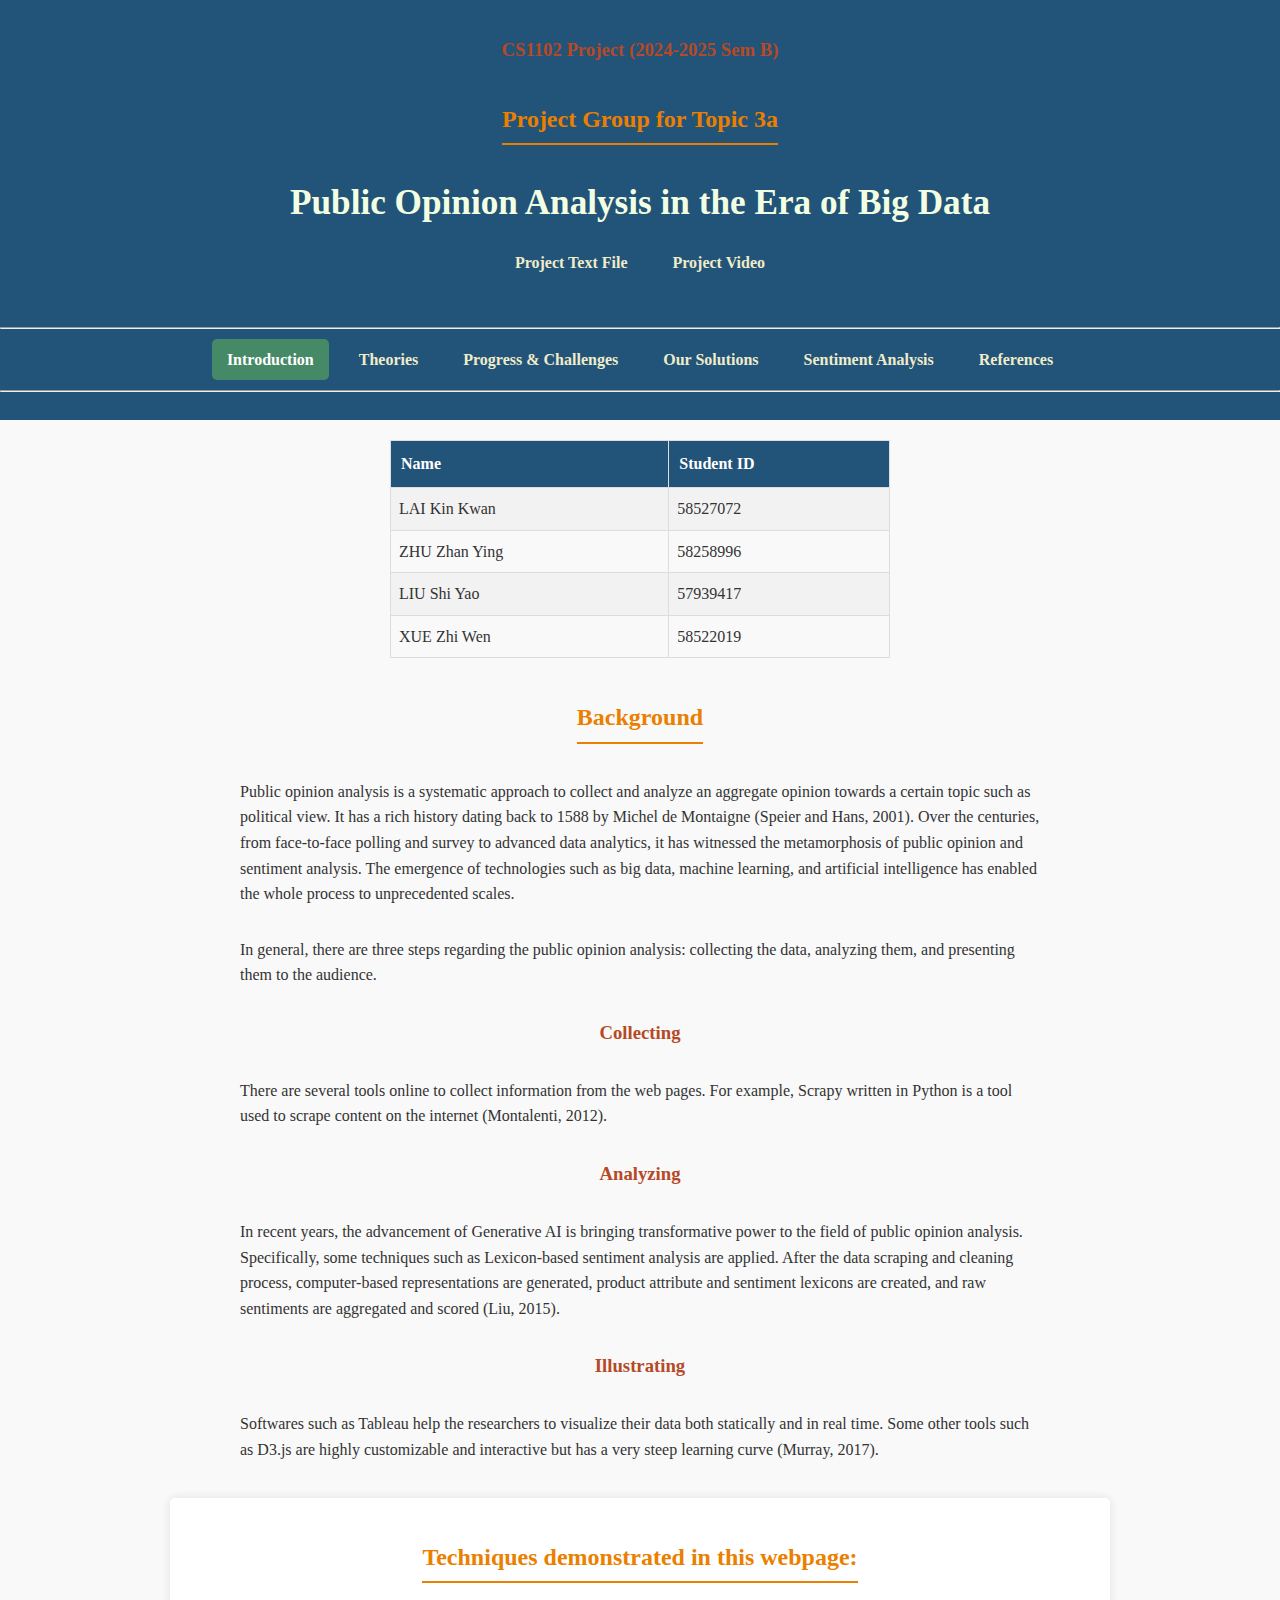
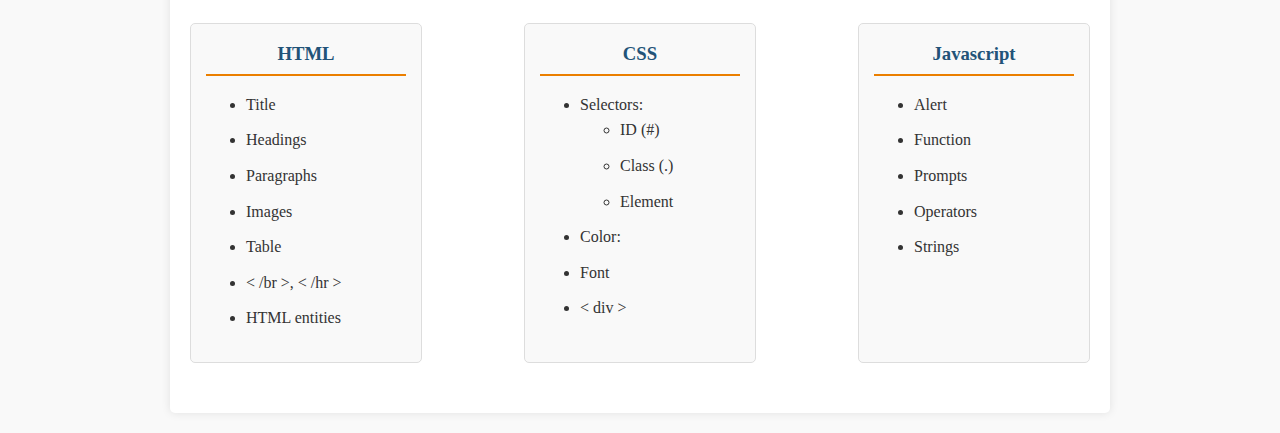
<file: index.html>
<!DOCTYPE html>
<html lang="en">
<head>
    <link rel="stylesheet" href="style.css">
    <title>Introduction</title>
</head>
<body>
    <header>
        <h3>CS1102 Project (2024-2025 Sem B)</h3>
        <h2>Project Group for Topic 3a</h2>
        <h1>Public Opinion Analysis in the Era of Big Data</h1>
        <div>
            <nav>
                <a href="CS1102_Text_File.pdf" target="_blank">Project Text File</a>
                <a href="Video_Complete.MP4">Project Video</a>
            </nav>
            <br>
        </div>
        <div>
            <hr>
            <nav>
                <a href="#" class="open">Introduction</a>
                <a href="theories.html">Theories</a>
                <a href="progressandchallenges.html">Progress & Challenges</a>
                <a href="solutions.html">Our Solutions</a>
                <a href="interact.html">Sentiment Analysis</a>
                <a href="references.html">References</a>
            </nav>
            <hr>
        </div>
    </header>
    
    <table class="team-table">
        <tr>
            <th>Name</th>
            <th>Student ID</th>
        </tr>
        <tr>
            <td>LAI Kin Kwan</td>
            <td>58527072</td>
        </tr>
        <tr>
            <td>ZHU Zhan Ying</td>
            <td>58258996</td>
        </tr>
        <tr>
            <td>LIU Shi Yao</td>
            <td>57939417</td>
        </tr>
        <tr>
            <td>XUE Zhi Wen</td>
            <td>58522019</td>
        </tr>
    </table>

    <h2>Background</h2>
    <p>Public opinion analysis is a systematic approach to collect and analyze an aggregate opinion towards a certain topic such as political view. It has a rich history dating back to 1588 by Michel de Montaigne (Speier and Hans, 2001). Over the centuries, from face-to-face polling and survey to advanced data analytics, it has witnessed the metamorphosis of public opinion and sentiment analysis. The emergence of technologies such as big data, machine learning, and artificial intelligence has enabled the whole process to unprecedented scales.</p>
    <p>In general, there are three steps regarding the public opinion analysis: collecting the data, analyzing them, and presenting them to the audience.</p>
    <h3>Collecting</h3>
    <p>There are several tools online to collect information from the web pages. For example, Scrapy written in Python is a tool used to scrape content on the internet (Montalenti, 2012).</p>
    <h3>Analyzing</h3>
    <p>In recent years, the advancement of Generative AI is bringing transformative power to the field of public opinion analysis. Specifically, some techniques such as Lexicon-based sentiment analysis are applied. After the data scraping and cleaning process, computer-based representations are generated, product attribute and sentiment lexicons are created, and raw sentiments are aggregated and scored (Liu, 2015).</p>
    <h3>Illustrating</h3>
    <p>Softwares such as Tableau help the researchers to visualize their data both statically and in real time. Some other tools such as D3.js are highly customizable and interactive but has a very steep learning curve (Murray, 2017).</p>
    <section id=""class="section container">    
        <h2>Techniques demonstrated in this webpage:</h2>
        <div class="techniques-container">
            <div class="techniques-column">
                <h3>HTML</h3>
                    <ul>
                        <li>Title</li>
                        <li>Headings</li>
                        <li>Paragraphs</li>
                        <li>Images</li>
                        <li>Table</li>
                        <li> &lt; /br &gt;, &lt; /hr &gt;</li>
                        <li>HTML entities</li>
    
                    </ul>
            </div>
            <div class="techniques-column">
                <h3>CSS</h3>
                     <ul>
                        <li> Selectors:
                            <ul>
                                <li>ID (#)</li>
                                <li>Class (.)</li>
                                <li>Element</li>
                            </ul>
                        </li>
                        <li>Color:</li>
                        <li>Font</li>
                        <li>&lt; div &gt;</li>
                     </ul>
            </div>
            <div class="techniques-column"> 
                <h3>Javascript</h3>
                    <ul>
                        <li>Alert</li>
                        <li>Function</li> 
                        <li>Prompts</li>
                        <li>Operators</li>
                        <li>Strings</li>                          
                    </ul>
            </div>
        </div>
    </section>
</body>
</html>
</file>
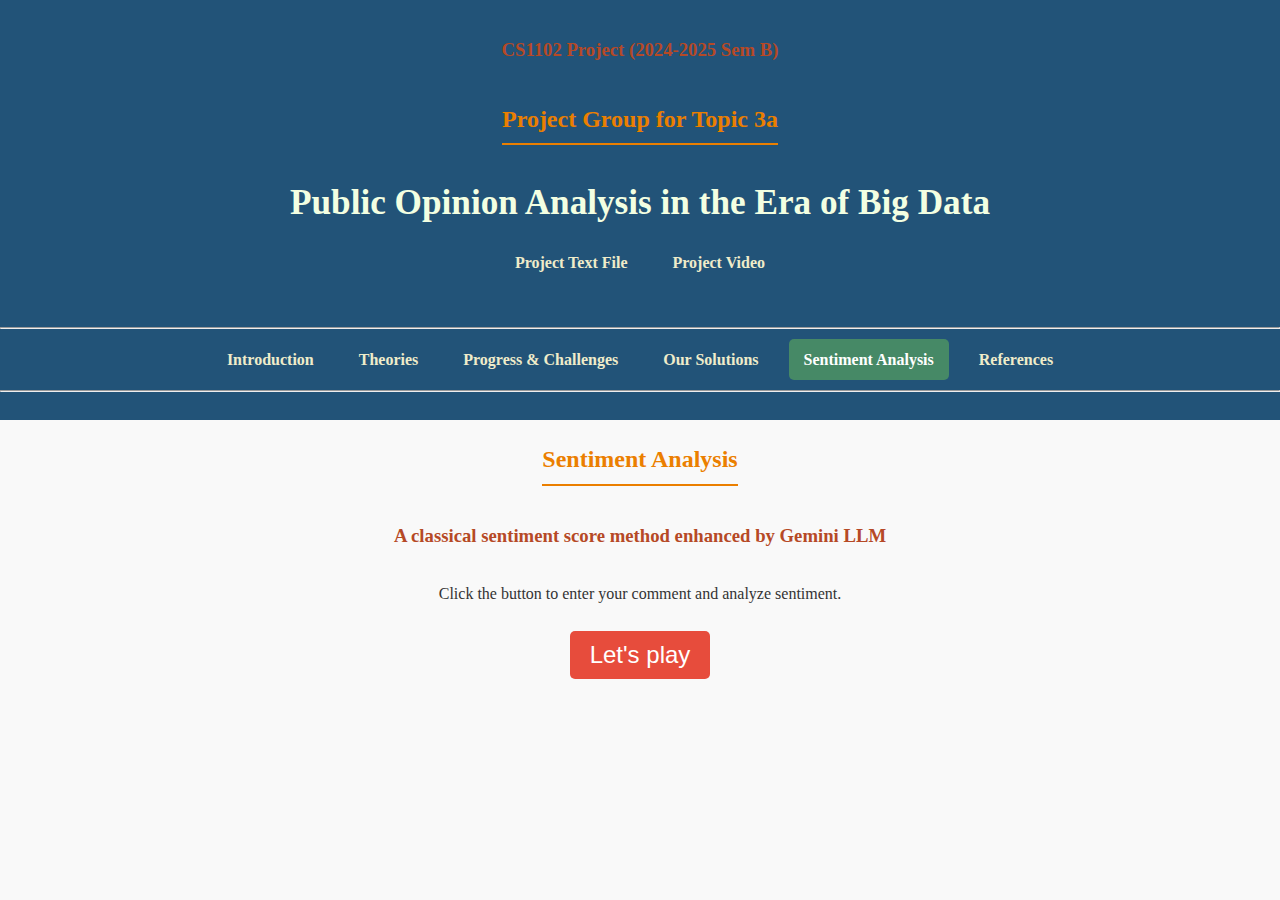
<file: interact.html>
<!DOCTYPE html>
<html lang="en">
<head>
  <title>Sentiment Analysis</title>
  <link rel="stylesheet" href="style.css">
  <header>
     <h3>CS1102 Project (2024-2025 Sem B)</h3>
        <h2>Project Group for Topic 3a</h2>
        <h1>Public Opinion Analysis in the Era of Big Data</h1>
        <div>
            <nav>
               <a href="CS1102_Text_File.pdf" target="_blank">Project Text File</a>
               <a href="Video_Complete.MP4">Project Video</a>
            </nav>
            <br>
        </div>
        <div>
            <hr>
            <nav>
                <a href="index.html">Introduction</a>
                <a href="theories.html">Theories</a>
                <a href="progressandchallenges.html">Progress & Challenges</a>
                <a href="solutions.html">Our Solutions</a>
                <a href="#" class="open">Sentiment Analysis</a>
                <a href="references.html">References</a>
            </nav>
            <hr>
        </div>
    </header>
  <script type="module">
    import { GoogleGenerativeAI } from "https://esm.run/@google/generative-ai";

    const genAI = new GoogleGenerativeAI("YOUR API"); //PLEASE UPLOAD YOUR OWN API!

    async function normalizeCommentWithLLM(rawComment) {
      try {
        const model = genAI.getGenerativeModel({ model: "gemini-2.0-flash" });

        const prompt = `
You are helping with sentiment analysis. Convert any emojis and synonyms in the input into one of these keywords:
- Positive: "love", "great"
- Negative: "hate", "bad"

Also normalize any emotional slang, abbreviations, or similar words. Only return the rewritten sentence, using only those 4 words and neutral filler text.

Input: ${rawComment}`;

        const result = await model.generateContent(prompt);
        const text = await result.response.text();
        console.log("Gemini API Response:", text);
        return text.trim();
      } catch (err) {
        console.error("Gemini API error:", err);
        return null;
      }
    }

    window.analyzeSentiment = async function () {
      const rawComment = prompt("Enter your comment", "I 💖 this CS1102 but 😤 the assignments!");
      if (!rawComment) return;

      const outputElement = document.getElementById("demo");
      outputElement.innerText = "Processing...";

      const comment = await normalizeCommentWithLLM(rawComment);

      if (!comment) {
        outputElement.innerText = "Error: Failed to process input with Gemini API.";
        return;
      }

      console.log("Normalized:", comment);

      // Count occurrences of keywords
      const posMatches = comment.match(/\b(love|great)\b/g) || [];
      const negMatches = comment.match(/\b(hate|bad)\b/g) || [];

      let pos_sent = posMatches.length;
      let neg_sent = negMatches.length;

      // Handle special case for "but"
      const butIndex = comment.indexOf("but");
      if (butIndex !== -1) {
        const beforeBut = comment.slice(0, butIndex);
        const afterBut = comment.slice(butIndex + 3);

        const posBefore = (beforeBut.match(/\b(love|great)\b/g) || []).length;
        const negBefore = (beforeBut.match(/\b(hate|bad)\b/g) || []).length;
        const posAfter = (afterBut.match(/\b(love|great)\b/g) || []).length;
        const negAfter = (afterBut.match(/\b(hate|bad)\b/g) || []).length;

        // Apply sentiment shift for "but"
        if (posBefore > 0 && negAfter > 0) neg_sent++;
        else if (negBefore > 0 && posAfter > 0) pos_sent++;
      }

      const sentimentScore = pos_sent + neg_sent === 0
        ? 0
        : (pos_sent - neg_sent) / (pos_sent + neg_sent);

      outputElement.innerText =
        `Normalized Comment: ${comment}\n\n` +
        `Positive Sentiment: ${pos_sent}\n` +
        `Negative Sentiment: ${neg_sent}\n` +
        `Sentiment Score: ${sentimentScore.toFixed(2)}`;
    };
  </script>
</head>
<body>
  <h2>Sentiment Analysis</h2>
  <h3>A classical sentiment score method enhanced by Gemini LLM</h3>
  <p>Click the button to enter your comment and analyze sentiment.</p>
  <button onclick="analyzeSentiment()">Let's play</button>
  <pre id="demo" style="white-space: pre-wrap; margin-top: 20px;"></pre>
</body>
</html>
</file>
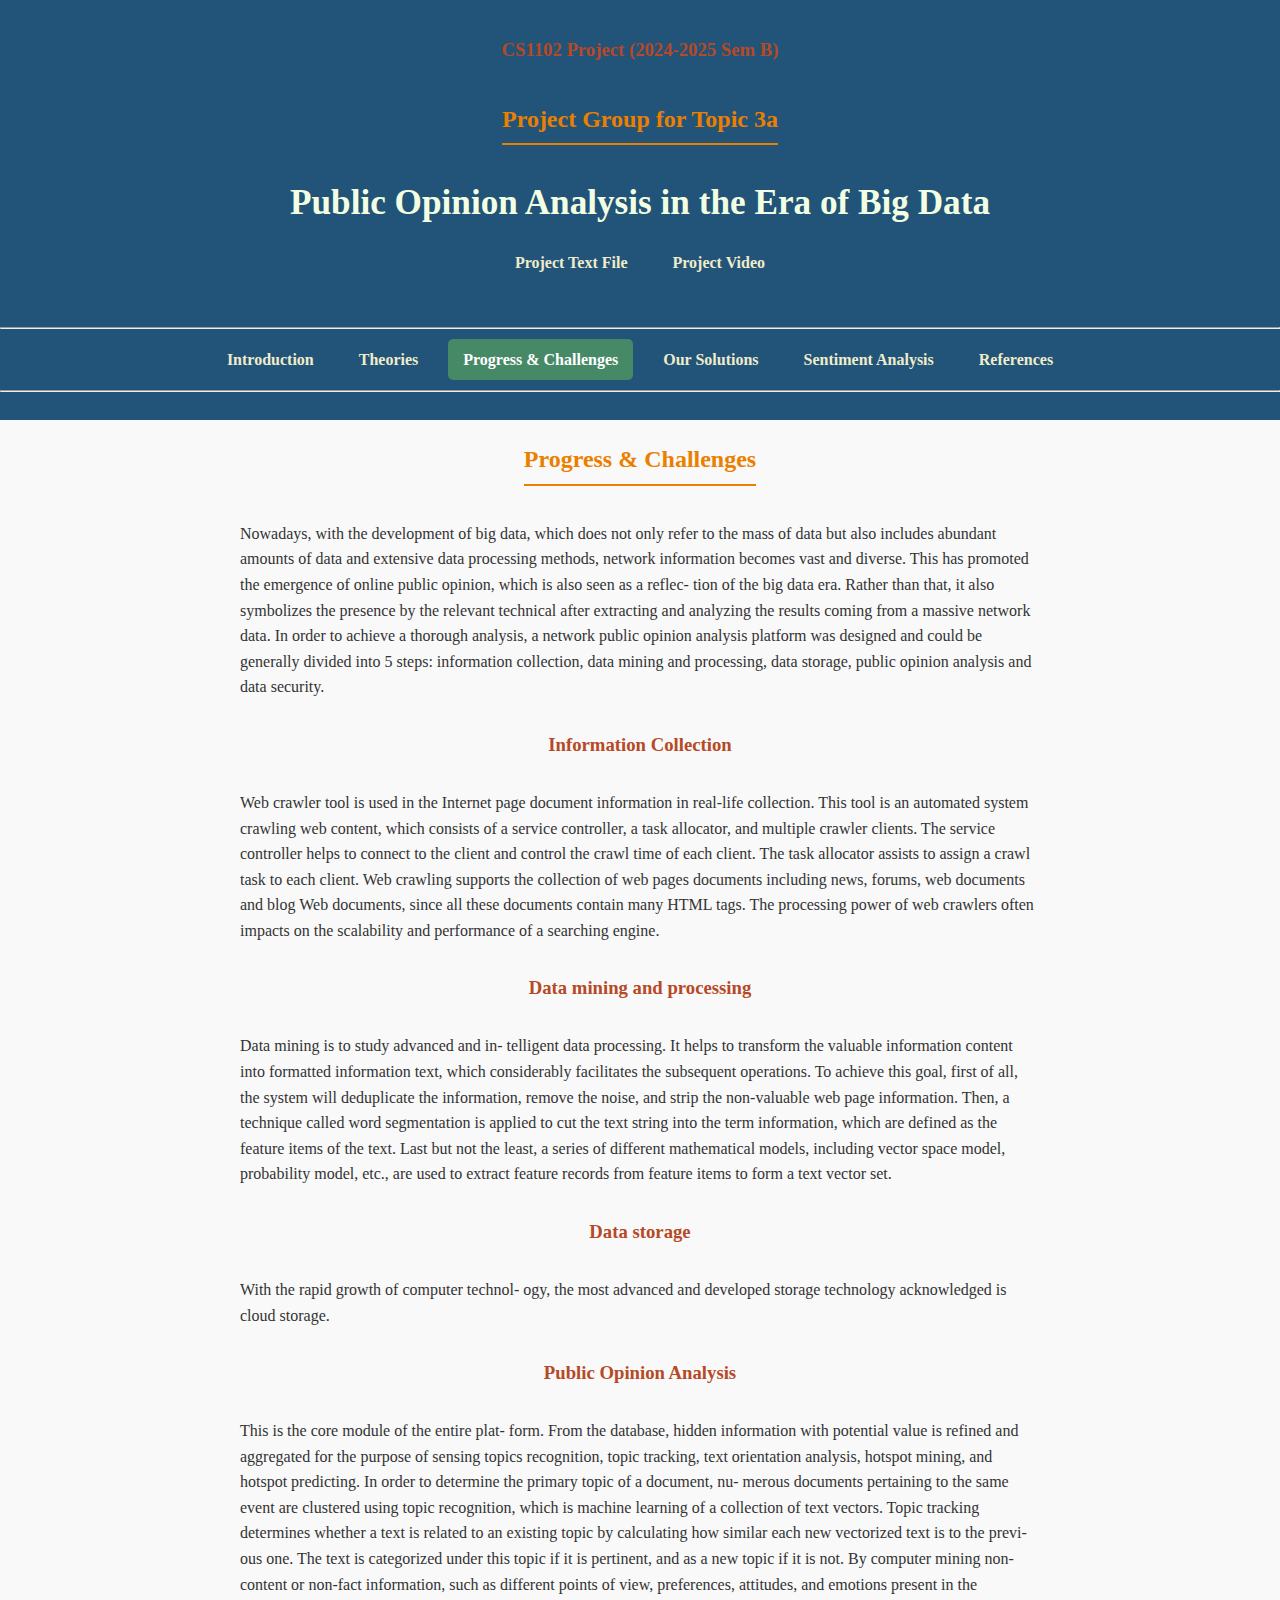
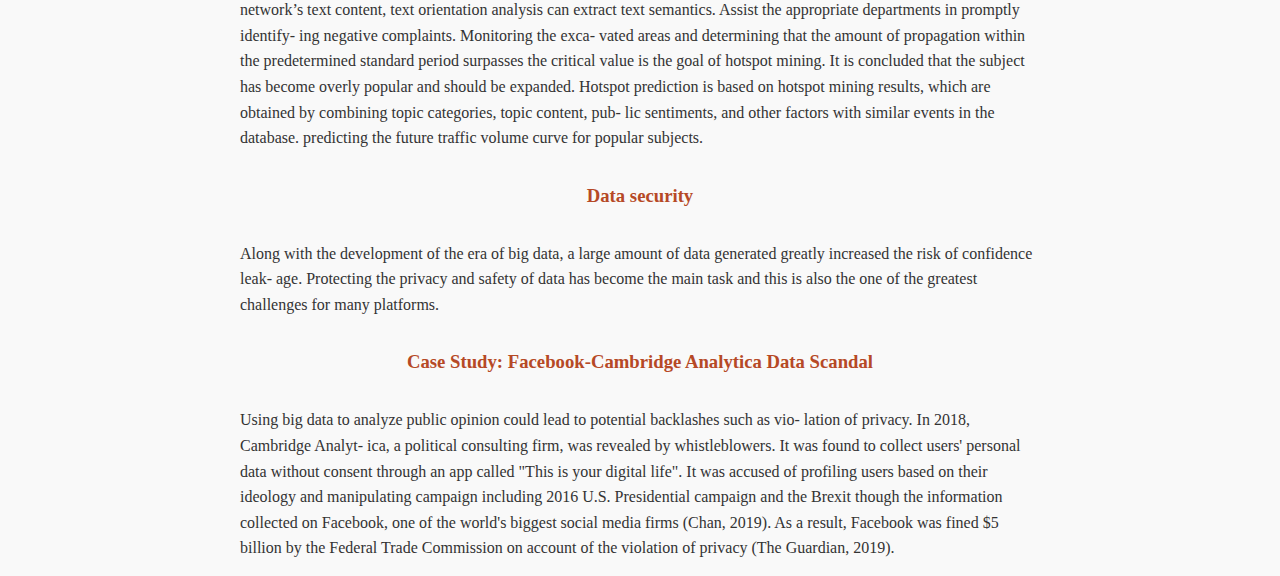
<file: progressandchallenges.html>
<!DOCTYPE html>
<html lang="en">
 <head>
    <title>Progress & Challenges</title>
    <link rel="stylesheet" href="style.css">
 </head>
 <body>
 <header>
        <h3>CS1102 Project (2024-2025 Sem B)</h3>
        <h2>Project Group for Topic 3a</h2>
        <h1>Public Opinion Analysis in the Era of Big Data</h1>
        <div>
            <nav>
                <a href="CS1102_Text_File.pdf" target="_blank">Project Text File</a>
                <a href="Video_Complete.MP4">Project Video</a>
            </nav>
            <br>
        </div>
        <div>
            <hr>
            <nav>
                <a href="index.html">Introduction</a>
                <a href="theories.html">Theories</a>
                <a href="#" class="open">Progress & Challenges</a>
                <a href="solutions.html">Our Solutions</a>
                <a href="interact.html">Sentiment Analysis</a>
                <a href="references.html">References</a>
            </nav>
            <hr>
        </div>
    </header>
 <h2>Progress & Challenges</h2>
 <p> Nowadays, with the development of big data, which does not only refer to the mass of data but also includes abundant amounts of data and extensive data processing methods, network information becomes vast and diverse. This has promoted the emergence of online public opinion, which is also seen as a reflec- tion of the big data era. Rather than that, it also symbolizes the presence by the relevant technical after extracting and analyzing the results coming from a massive network data. In order to achieve a thorough analysis, a network public opinion analysis platform was designed and could be generally divided into 5 steps: information collection, data mining and processing, data storage, public opinion analysis and data security. </p>
 <h3>Information Collection</h3>
 <p> Web crawler tool is used in the Internet page document information in real-life collection. This tool is an automated system crawling web content, which consists of a service controller, a task allocator, and multiple crawler clients. The service controller helps to connect to the client and control the crawl time of each client. The task allocator assists to assign a crawl task to each client. Web crawling supports the collection of web pages documents including news, forums, web documents and blog Web documents, since all these documents contain many HTML tags. The processing power of web crawlers often impacts on the scalability and performance of a searching engine. </p>
 <h3>Data mining and processing</h3>
 <p> Data mining is to study advanced and in- telligent data processing. It helps to transform the valuable information content into formatted information text, which considerably facilitates the subsequent operations. To achieve this goal, first of all, the system will deduplicate the information, remove the noise, and strip the non-valuable web page information. Then, a technique called word segmentation is applied to cut the text string into the term information, which are defined as the feature items of the text. Last but not the least, a series of different mathematical models, including vector space model, probability model, etc., are used to extract feature records from feature items to form a text vector set. </p>
 <h3>Data storage</h3>
 <p> With the rapid growth of computer technol- ogy, the most advanced and developed storage technology acknowledged is cloud storage. </p>
 <h3>Public Opinion Analysis</h3>
 <p> This is the core module of the entire plat- form. From the database, hidden information with potential value is refined and aggregated for the purpose of sensing topics recognition, topic tracking, text orientation analysis, hotspot mining, and hotspot predicting. In order to determine the primary topic of a document, nu- merous documents pertaining to the same event are clustered using topic recognition, which is machine learning of a collection of text vectors.
Topic tracking determines whether a text is related to an existing topic by calculating how similar each new vectorized text is to the previ- ous one. The text is categorized under this topic if it is pertinent, and as a new topic if it is not. By computer mining non-content or non-fact information, such as different points of view, preferences, attitudes, and emotions present in the network’s text content, text orientation analysis can extract text semantics. Assist the appropriate departments in promptly identify- ing negative complaints. Monitoring the exca- vated areas and determining that the amount of propagation within the predetermined standard period surpasses the critical value is the goal of hotspot mining. It is concluded that the subject has become overly popular and should be expanded. Hotspot prediction is based on hotspot mining results, which are obtained by combining topic categories, topic content, pub- lic sentiments, and other factors with similar events in the database. predicting the future traffic volume curve for popular subjects. </p>
 <h3>Data security</h3>
 <p> Along with the development of the era of big data, a large amount of data generated greatly increased the risk of confidence leak- age. Protecting the privacy and safety of data has become the main task and this is also the one of the greatest challenges for many platforms. </p>
 <h3>Case Study: Facebook-Cambridge Analytica Data Scandal</h3>
 <p> Using big data to analyze public opinion could lead to potential backlashes such as vio- lation of privacy. In 2018, Cambridge Analyt- ica, a political consulting firm, was revealed by whistleblowers. It was found to collect users' personal data without consent through an app called "This is your digital life". It was accused of profiling users based on their ideology and manipulating campaign including 2016 U.S. Presidential campaign and the Brexit though the information collected on Facebook, one of the world's biggest social media firms (Chan, 2019). As a result, Facebook was fined $5 billion by the Federal Trade Commission on account of the violation of privacy (The Guardian, 2019). </p>
 </body>
</html>
</file>
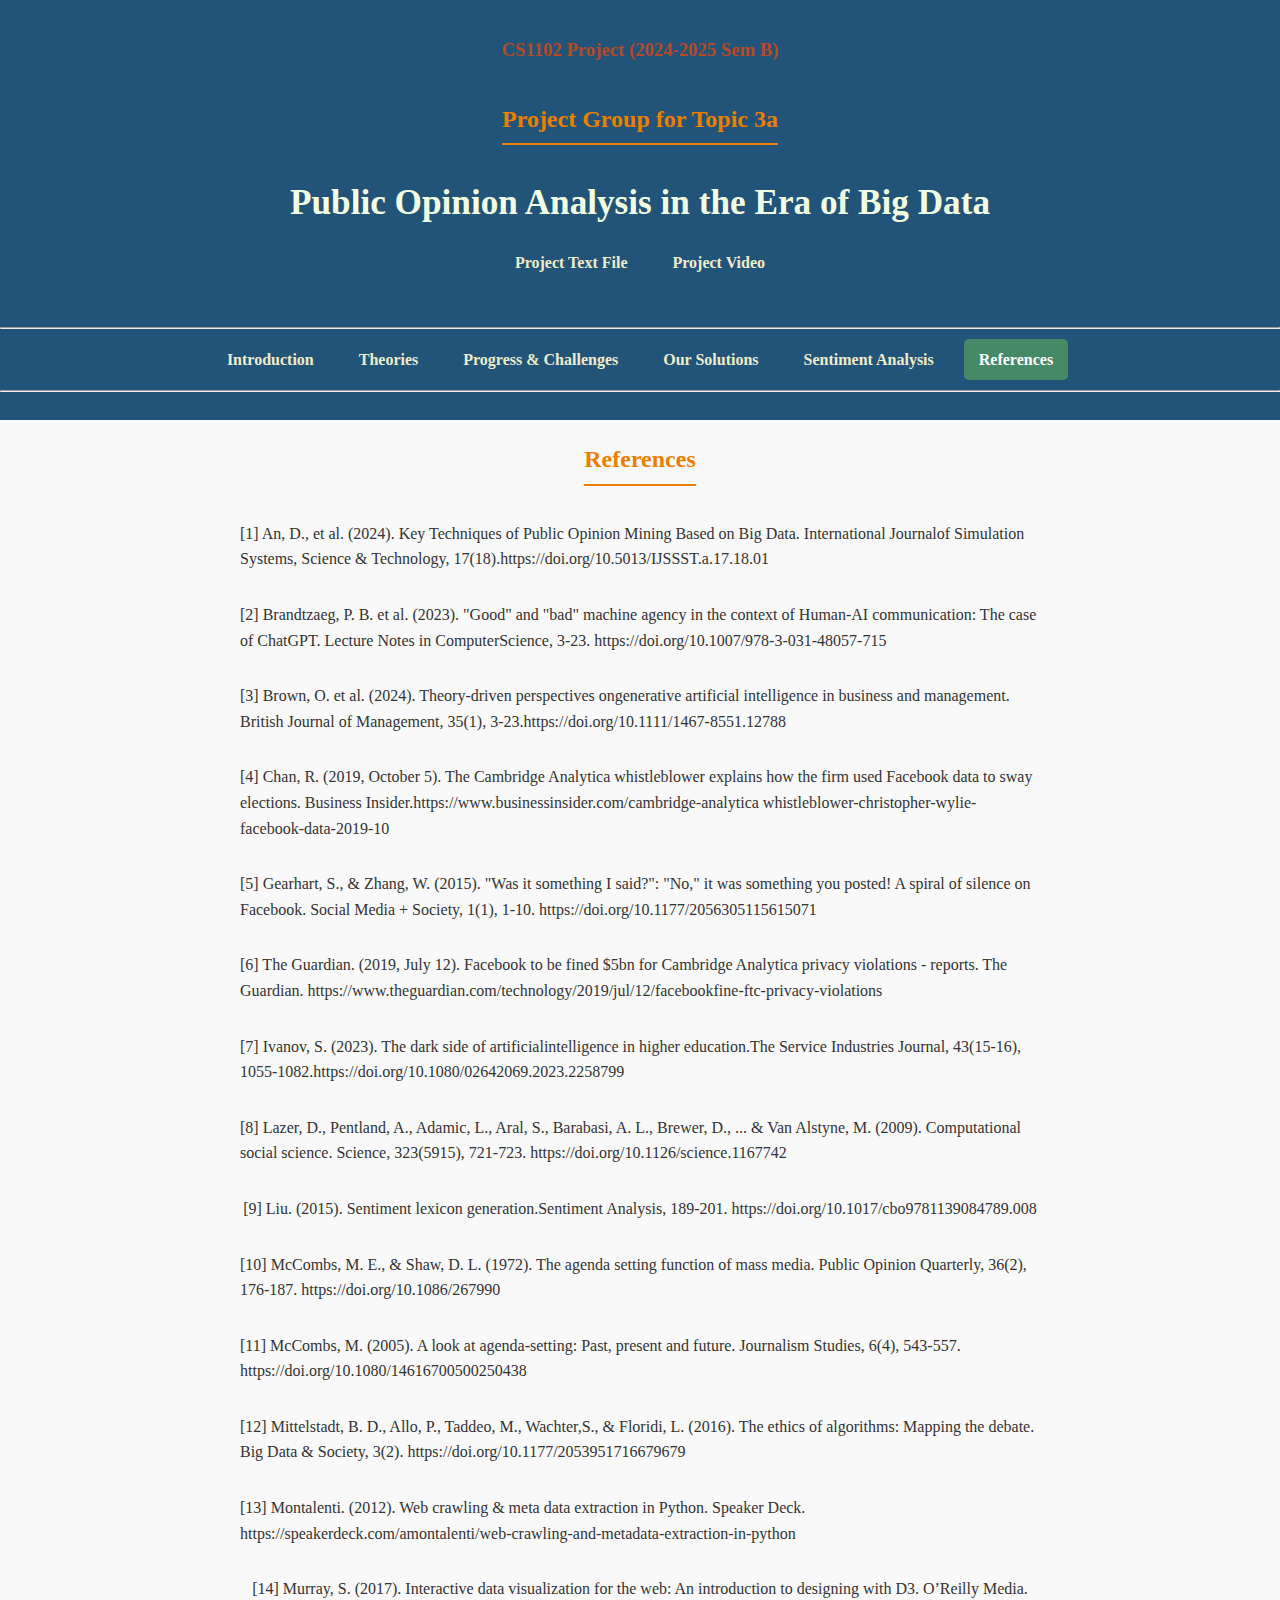
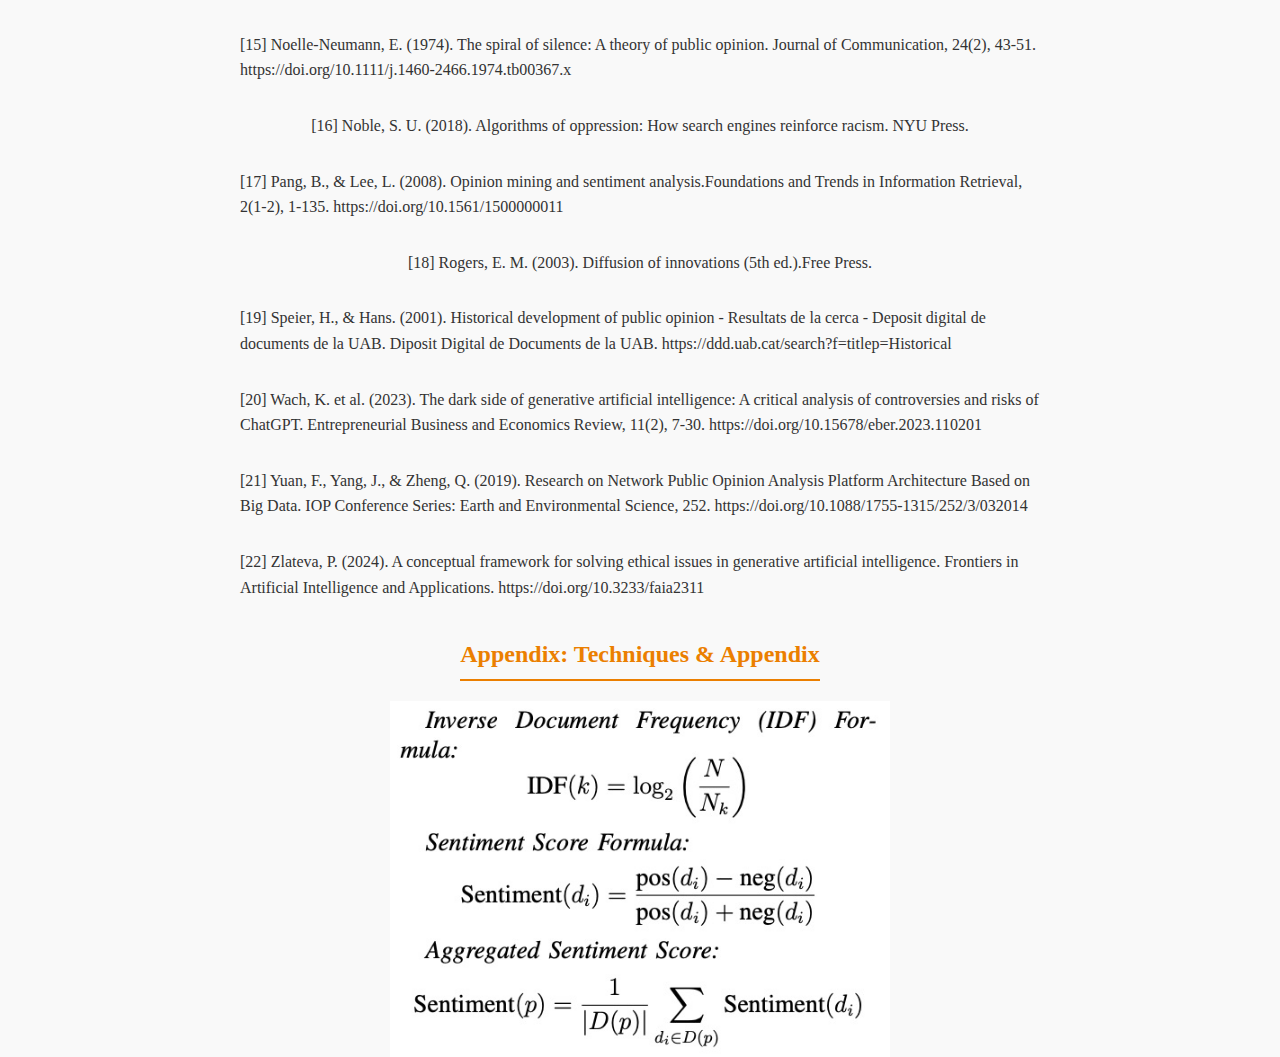
<file: references.html>
<!DOCTYPE html>
<html lang="en">
 <head>
    <title>References</title>
    <link rel="stylesheet" href="style.css">
 </head>
 <body>
 <header>
        <h3>CS1102 Project (2024-2025 Sem B)</h3>
        <h2>Project Group for Topic 3a</h2>
        <h1>Public Opinion Analysis in the Era of Big Data</h1>
        <div>
            <nav>
                <a href="CS1102_Text_File.pdf" target="_blank">Project Text File</a>
                <a href="Video_Complete.MP4">Project Video</a>
            </nav>
            <br>
        </div>
        <div>
            <hr>
            <nav>
                <a href="index.html">Introduction</a>
                <a href="theories.html">Theories</a>
                <a href="progressandchallenges.html">Progress & Challenges</a>
                <a href="solutions.html">Our Solutions</a>
                <a href="interact.html">Sentiment Analysis</a>
                <a href="#" class="open">References</a>
            </nav>
            <hr>
        </div>
    </header>
 <h2>References</h2>
 <p> [1] An, D., et al. (2024). Key Techniques of Public Opinion Mining Based on Big Data. International Journalof Simulation Systems, Science & Technology, 17(18).https://doi.org/10.5013/IJSSST.a.17.18.01</p>
 <p> [2] Brandtzaeg, P. B. et al. (2023). "Good" and "bad" machine agency in the context of Human-AI communication: The case of ChatGPT. Lecture Notes in ComputerScience, 3-23. https://doi.org/10.1007/978-3-031-48057-715 </p>
 <p> [3] Brown, O. et al. (2024). Theory-driven perspectives ongenerative artificial intelligence in business and management. British Journal of Management, 35(1), 3-23.https://doi.org/10.1111/1467-8551.12788</p>
 <p> [4] Chan, R. (2019, October 5). The Cambridge Analytica whistleblower explains how the firm used Facebook data to sway elections. Business Insider.https://www.businessinsider.com/cambridge-analytica whistleblower-christopher-wylie-facebook-data-2019-10  </p>
 <p> [5] Gearhart, S., & Zhang, W. (2015). "Was it something I said?": "No," it was something you posted! A spiral of silence on Facebook. Social Media + Society, 1(1), 1-10. https://doi.org/10.1177/2056305115615071  </p>
 <p> [6] The Guardian. (2019, July 12). Facebook to be fined $5bn for Cambridge Analytica
privacy violations - reports. The Guardian. https://www.theguardian.com/technology/2019/jul/12/facebookfine-ftc-privacy-violations </p>
 <p> [7] Ivanov, S. (2023). The dark side of artificialintelligence in higher education.The Service Industries Journal, 43(15-16), 1055-1082.https://doi.org/10.1080/02642069.2023.2258799</p>
 <p> [8] Lazer, D., Pentland, A., Adamic, L., Aral, S., Barabasi, A. L., Brewer, D., ... & Van Alstyne, M. (2009). Computational social science. Science, 323(5915), 721-723. https://doi.org/10.1126/science.1167742 </p>
 <p> [9] Liu. (2015). Sentiment lexicon generation.Sentiment Analysis, 189-201. https://doi.org/10.1017/cbo9781139084789.008</p>
 <p> [10] McCombs, M. E., & Shaw, D. L. (1972). The agenda setting function of mass media. Public Opinion Quarterly, 36(2), 176-187. https://doi.org/10.1086/267990</p>
 <p> [11] McCombs, M. (2005). A look at agenda-setting: Past, present and future. Journalism Studies, 6(4), 543-557. https://doi.org/10.1080/14616700500250438 </p>
 <p> [12] Mittelstadt, B. D., Allo, P., Taddeo, M., Wachter,S., & Floridi, L. (2016). The ethics of algorithms: Mapping the debate. Big Data & Society, 3(2). https://doi.org/10.1177/2053951716679679 </p>
 <p> [13] Montalenti. (2012). Web crawling & meta data extraction in Python. Speaker Deck. https://speakerdeck.com/amontalenti/web-crawling-and-metadata-extraction-in-python  </p>
 <p> [14] Murray, S. (2017). Interactive data visualization for the web: An introduction to designing with D3. O’Reilly Media. </p>
 <p> [15] Noelle-Neumann, E. (1974). The spiral of silence: A theory of public opinion. Journal of Communication, 24(2), 43-51. https://doi.org/10.1111/j.1460-2466.1974.tb00367.x </p>
 <p> [16] Noble, S. U. (2018). Algorithms of oppression: How search engines reinforce racism. NYU Press. </p>
 <p> [17] Pang, B., & Lee, L. (2008). Opinion mining and sentiment analysis.Foundations and Trends in Information Retrieval, 2(1-2), 1-135. https://doi.org/10.1561/1500000011 </p>
 <p> [18] Rogers, E. M. (2003). Diffusion of innovations (5th ed.).Free Press. </p>
 <p> [19] Speier, H., & Hans. (2001). Historical development of public opinion - Resultats de la cerca - Deposit digital de documents de la UAB. Diposit Digital de Documents de la UAB. https://ddd.uab.cat/search?f=titlep=Historical </p>
<p> [20] Wach, K. et al. (2023). The dark side of generative artificial intelligence: A critical analysis of controversies and risks of ChatGPT. Entrepreneurial Business and Economics Review, 11(2), 7-30. https://doi.org/10.15678/eber.2023.110201 </p>
 <p> [21] Yuan, F., Yang, J., & Zheng, Q. (2019). Research on Network Public Opinion Analysis Platform Architecture Based on Big Data. IOP Conference Series: Earth and Environmental Science, 252. https://doi.org/10.1088/1755-1315/252/3/032014 </p>
 <p> [22] Zlateva, P. (2024). A conceptual framework for solving ethical issues in generative artificial intelligence. Frontiers in Artificial Intelligence and Applications. https://doi.org/10.3233/faia2311</p>
 <h2>Appendix: Techniques & Appendix</h2>
 <img src = "appendix.jpg" width="500px">
 </body>
</html>
</file>
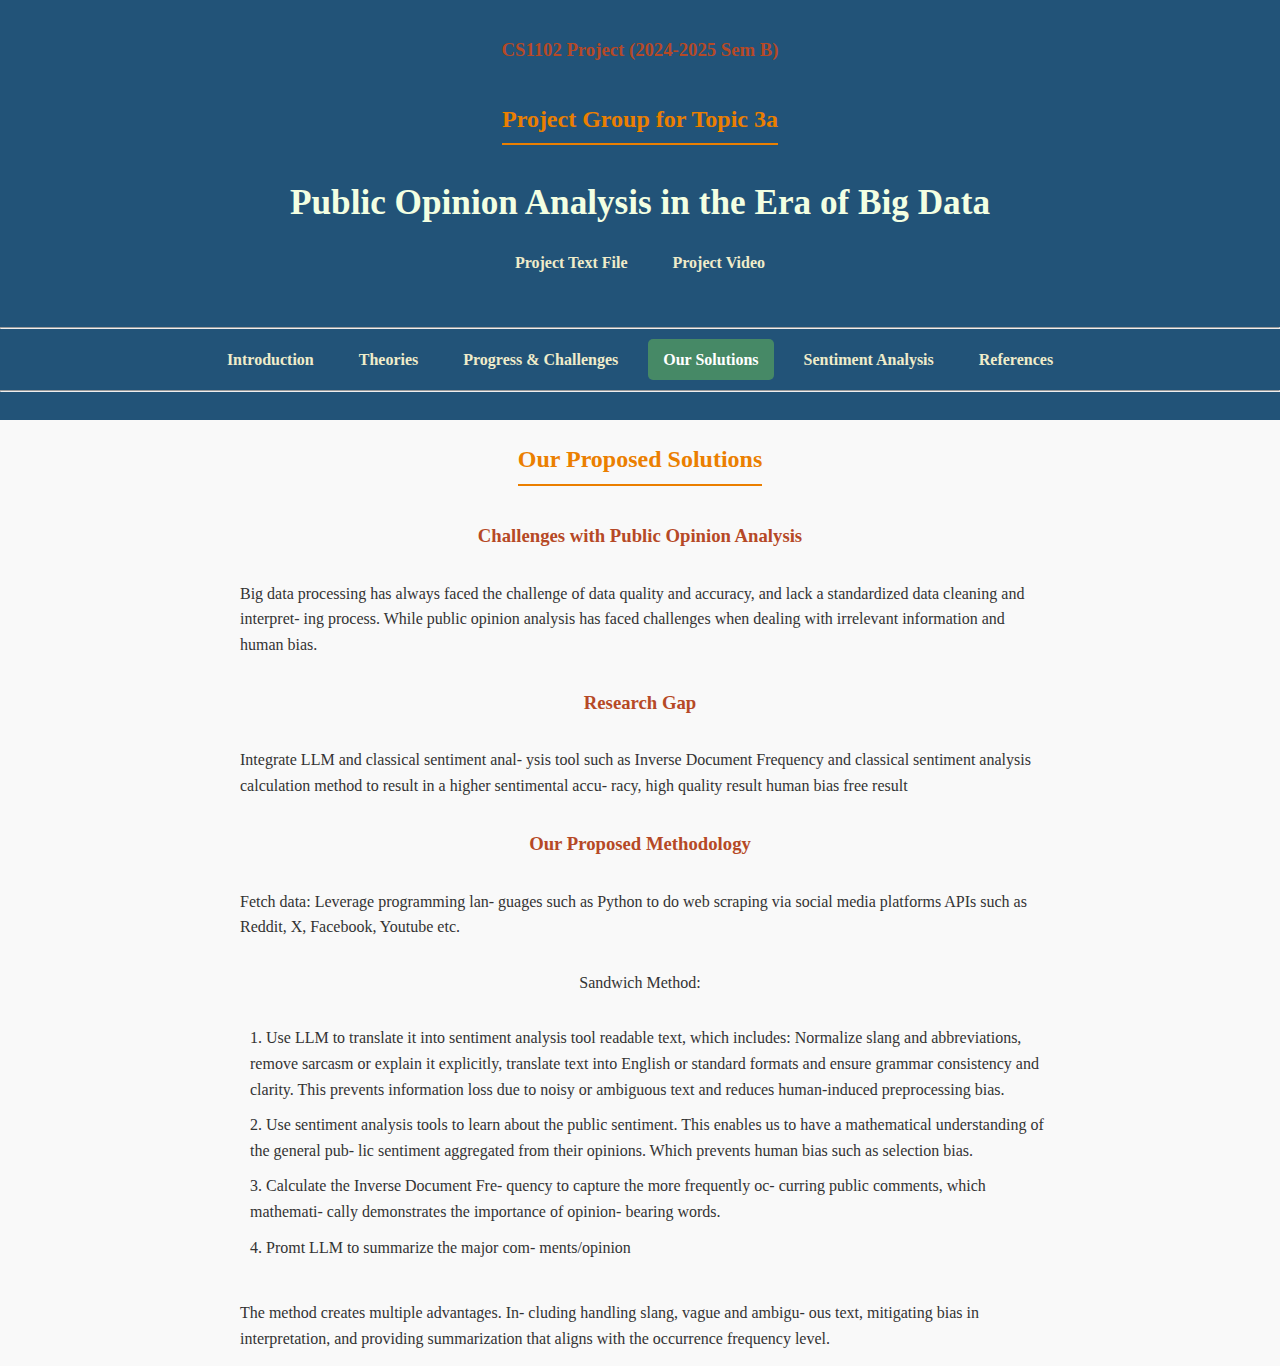
<file: solutions.html>
<!DOCTYPE html>
<html lang="en">
 <head>
    <title>Our Proposed Solution</title>
    <link rel="stylesheet" href="style.css">
 </head>
 <body>
 <header>
        <h3>CS1102 Project (2024-2025 Sem B)</h3>
        <h2>Project Group for Topic 3a</h2>
        <h1>Public Opinion Analysis in the Era of Big Data</h1>
        <div>
            <nav>
                <a href="CS1102_Text_File.pdf" target="_blank">Project Text File</a>
                <a href="Video_Complete.MP4">Project Video</a>
            </nav>
            <br>
        </div>
        <div>
            <hr>
            <nav>
                <a href="index.html">Introduction</a>
                <a href="theories.html">Theories</a>
                <a href="progressandchallenges.html">Progress & Challenges</a>
                <a href="#" class="open">Our Solutions</a>
                <a href="interact.html">Sentiment Analysis</a>
                <a href="references.html">References</a>
            </nav>
            <hr>
        </div>
    </header>
 <h2>Our Proposed Solutions</h2>
 <h3>Challenges with Public Opinion Analysis</h3>
 <p> Big data processing has always faced the challenge of data quality and accuracy, and lack a standardized data cleaning and interpret- ing process. While public opinion analysis has faced challenges when dealing with irrelevant information and human bias. </p>
 <h3>Research Gap</h3>
 <p> Integrate LLM and classical sentiment anal- ysis tool such as Inverse Document Frequency and classical sentiment analysis calculation method to result in a higher sentimental accu- racy, high quality result human bias free result </p>
 <h3>Our Proposed Methodology</h3>
 <p> Fetch data: Leverage programming lan- guages such as Python to do web scraping via social media platforms APIs such as Reddit, X, Facebook, Youtube etc. </p>
 <p> Sandwich Method:
    <ol type = "1">
     <li>Use LLM to translate it into sentiment analysis tool readable text, which includes: Normalize slang and abbreviations, remove sarcasm or explain it explicitly, translate text into English or standard formats and ensure grammar consistency and clarity. This prevents information loss due to noisy or ambiguous text and reduces human-induced preprocessing bias. </li>
     <li>Use sentiment analysis tools to learn about the public sentiment. This enables us to have a mathematical understanding of the general pub- lic sentiment aggregated from their opinions. Which prevents human bias such as selection bias. </li>
     <li>Calculate the Inverse Document Fre- quency to capture the more frequently oc- curring public comments, which mathemati- cally demonstrates the importance of opinion- bearing words. </li>
     <li>Promt LLM to summarize the major com- ments/opinion </li>
    </ol> 
 <p> The method creates multiple advantages. In- cluding handling slang, vague and ambigu- ous text, mitigating bias in interpretation, and providing summarization that aligns with the occurrence frequency level. </p>
 </body>
</html>
</file>
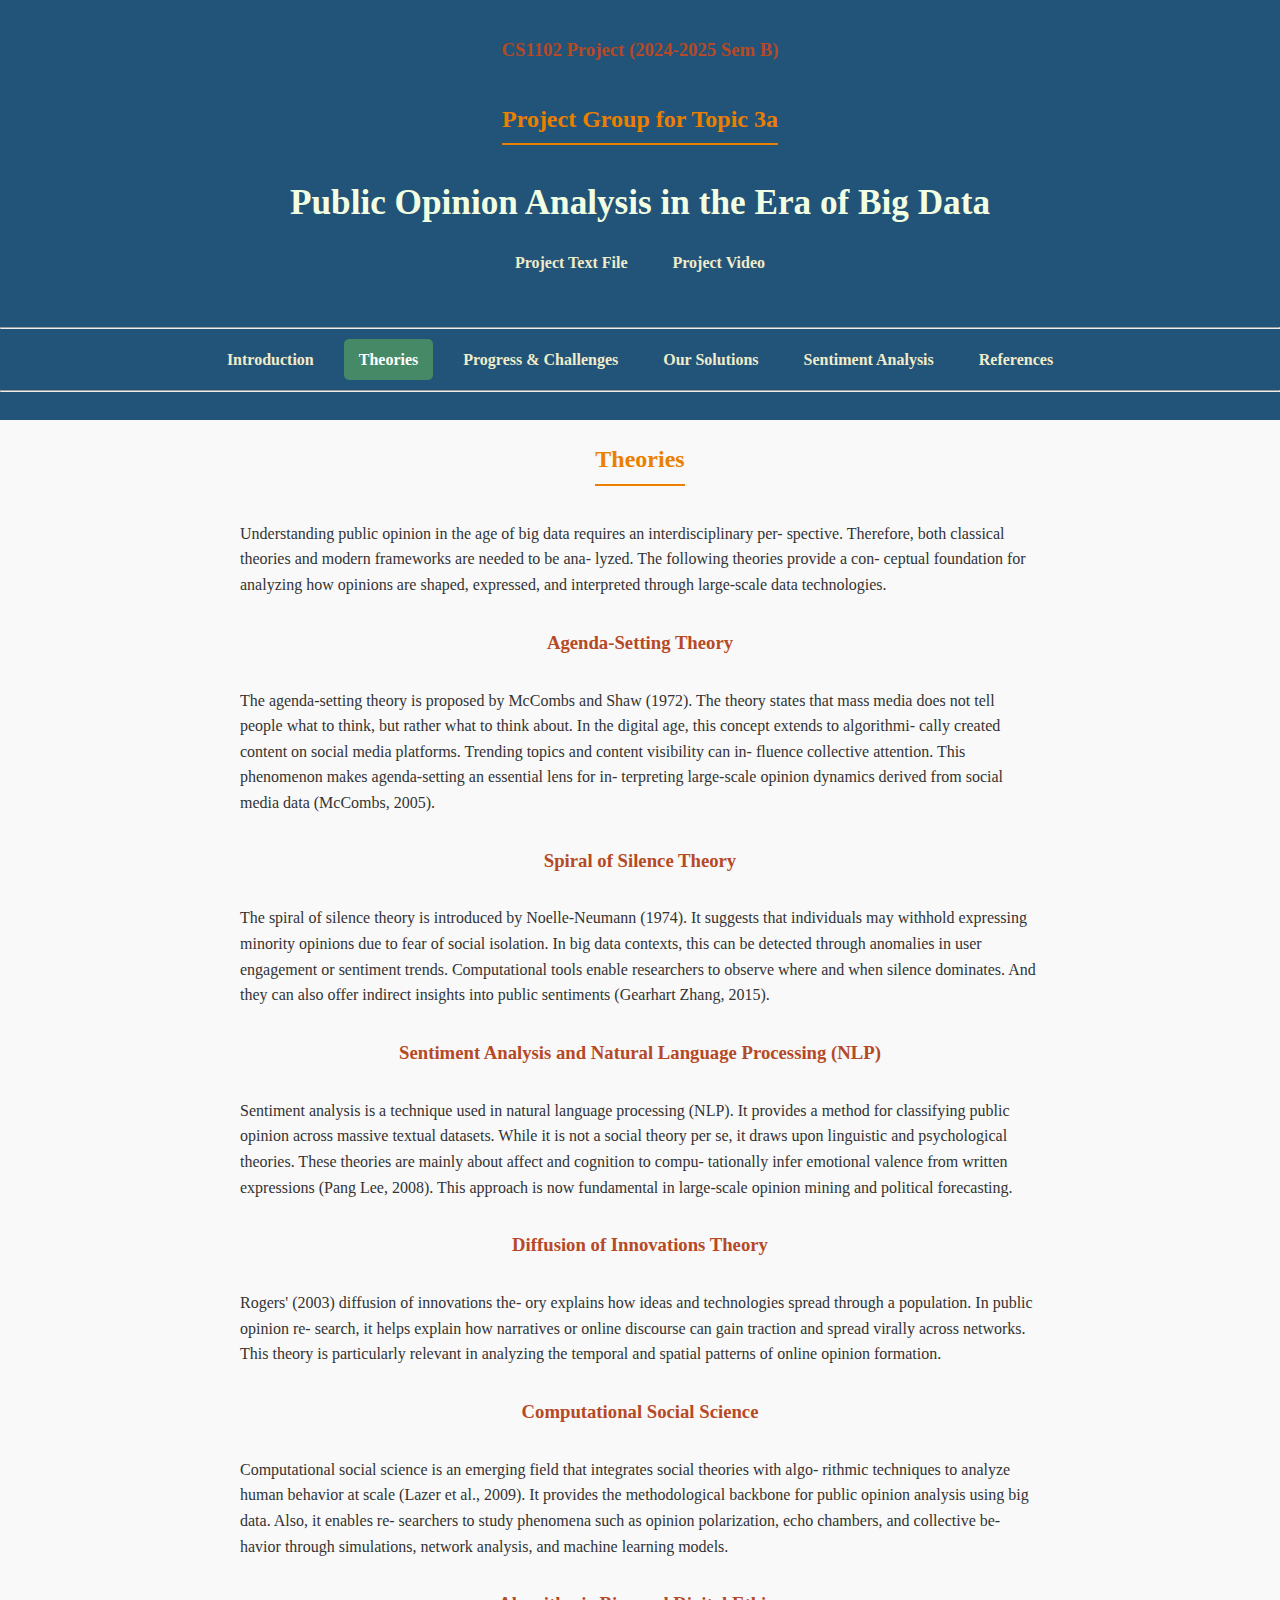
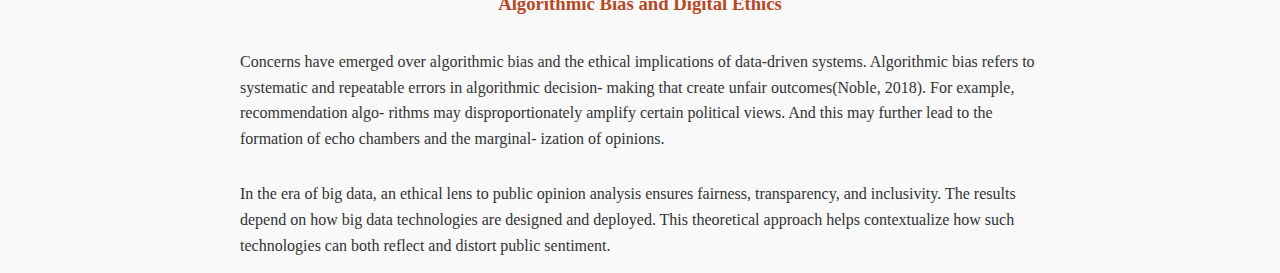
<file: theories.html>
<!DOCTYPE html>
<html lang="en">
 <head>
    <title>Theories</title>
    <link rel="stylesheet" href="style.css">
 </head>
 <body>
 <header>
        <h3>CS1102 Project (2024-2025 Sem B)</h3>
        <h2>Project Group for Topic 3a</h2>
        <h1>Public Opinion Analysis in the Era of Big Data</h1>
        <div>
            <nav>
                <a href="CS1102_Text_File.pdf" target="_blank">Project Text File</a>
                <a href="Video_Complete.MP4">Project Video</a>
            </nav>
            <br>
        </div>
        <div>
            <hr>
            <nav>
                <a href="index.html">Introduction</a>
                <a href="#" class="open">Theories</a>
                <a href="progressandchallenges.html">Progress & Challenges</a>
                <a href="solutions.html">Our Solutions</a>
                <a href="interact.html">Sentiment Analysis</a>
                <a href="references.html">References</a>
            </nav>
            <hr>
        </div>
    </header>
 <h2>Theories</h2>
 <p> Understanding public opinion in the age of big data requires an interdisciplinary per- spective. Therefore, both classical theories and modern frameworks are needed to be ana- lyzed. The following theories provide a con- ceptual foundation for analyzing how opinions are shaped, expressed, and interpreted through large-scale data technologies. </p>
 <h3>Agenda-Setting Theory</h3>
 <p> The agenda-setting theory is proposed by McCombs and Shaw (1972). The theory states that mass media does not tell people what to think, but rather what to think about. In the digital age, this concept extends to algorithmi- cally created content on social media platforms. Trending topics and content visibility can in- fluence collective attention. This phenomenon makes agenda-setting an essential lens for in- terpreting large-scale opinion dynamics derived from social media data (McCombs, 2005). </p>
 <h3>Spiral of Silence Theory</h3>
 <p> The spiral of silence theory is introduced by Noelle-Neumann (1974). It suggests that individuals may withhold expressing minority opinions due to fear of social isolation. In big data contexts, this can be detected through anomalies in user engagement or sentiment trends. Computational tools enable researchers to observe where and when silence dominates. And they can also offer indirect insights into public sentiments (Gearhart Zhang, 2015). </p>
 <h3>Sentiment Analysis and Natural Language Processing (NLP)</h3>
 <p> Sentiment analysis is a technique used in natural language processing (NLP). It provides a method for classifying public opinion across massive textual datasets. While it is not a social theory per se, it draws upon linguistic and psychological theories. These theories are mainly about affect and cognition to compu- tationally infer emotional valence from written expressions (Pang Lee, 2008). This approach is now fundamental in large-scale opinion mining and political forecasting. </p>
 <h3>Diffusion of Innovations Theory</h3>
 <p> Rogers' (2003) diffusion of innovations the- ory explains how ideas and technologies spread through a population. In public opinion re- search, it helps explain how narratives or online discourse can gain traction and spread virally across networks. This theory is particularly relevant in analyzing the temporal and spatial patterns of online opinion formation. </p>
 <h3>Computational Social Science</h3>
 <p> Computational social science is an emerging field that integrates social theories with algo- rithmic techniques to analyze human behavior at scale (Lazer et al., 2009). It provides the methodological backbone for public opinion analysis using big data. Also, it enables re- searchers to study phenomena such as opinion polarization, echo chambers, and collective be- havior through simulations, network analysis, and machine learning models. </p>
 <h3>Algorithmic Bias and Digital Ethics</h3>
 <p> Concerns have emerged over algorithmic bias and the ethical implications of data-driven systems. Algorithmic bias refers to systematic and repeatable errors in algorithmic decision- making that create unfair outcomes(Noble, 2018). For example, recommendation algo- rithms may disproportionately amplify certain political views. And this may further lead to the formation of echo chambers and the marginal- ization of opinions. </p>
 <p> In the era of big data, an ethical lens to public opinion analysis ensures fairness, transparency, and inclusivity. The results depend on how big data technologies are designed and deployed. This theoretical approach helps contextualize how such technologies can both reflect and distort public sentiment. </p>
 </body>
</html>
</file>
<file: style.css>
body {
    font-family: Times New Roman, monospace;
    line-height: 1.6;
    margin: 0;
    padding: 0;
    background-color: #f9f9f9;
    color: #333;
    display: flex;
    flex-direction: column;
    align-items: center; 
    min-height: 100vh;
}


.container {
    max-width: 900px;
    width: 90%;
    margin: 20px auto;
    padding: 20px;
    background-color: white;
    box-shadow: 0 0 10px rgba(0, 0, 0, 0.1);
    border-radius: 5px;
    text-align: center; 
}


header {
    width: 100%;
    padding: 20px;
    background-color: #225378;
    color: white;
    text-align: center;
}


h1 {
    color: #F3FFE2;
    font-size: 2.2em;
    margin: 10px 0;
}

h2 {
    color: #EB7F00;
    border-bottom: 2px solid #EB7F00;
    padding-bottom: 5px;
    margin: 20px auto; 
    display: inline-block; 
}

h3 {
    color: #B64926;
    margin: 15px auto;
}


p, ol {
    text-align: left; 
    margin: 15px auto;
    max-width: 800px;
}

ol {
    padding-left: 20px;
    list-style-position: inside; 
}

li {
    text-align: left; 
    margin-bottom: 10px;
}


nav {
    display: flex;
    justify-content: center;
    gap: 15px;
    flex-wrap: wrap;
    margin: 10px 0;
}

nav a {
    text-decoration: none;
    color: #EFECCA;
    font-weight: bold;
    padding: 8px 15px;
    border-radius: 5px;
    transition: background-color 0.3s, color 0.3s;
}

nav a:hover {
    background-color: #468966;
    color: white;
}

nav a.open {
    background-color: #468966;
    color: white;
}


button {
    background-color: #e74c3c;
    color: white;
    border: none;
    padding: 10px 20px;
    font-size: 1.5em;
    border-radius: 5px;
    cursor: pointer;
    transition: background-color 0.3s;
    margin: 10px auto; 
    display: block;
}

button:hover {
    background-color: #c0392b;
}


img {
    display: block;
    margin: 0 auto;
    max-width: 100%;
    height: auto;
}


@media (max-width: 768px) {
    nav {
        flex-direction: column;
        align-items: center;
    }
    nav a {
        margin-bottom: 10px;
    }
    h1 {
        font-size: 1.8em;
    }
    .container {
        width: 95%;
        padding: 15px;
    }
}


.team-table {
    margin: 20px auto;
    border-collapse: collapse;
    width: 80%;
    max-width: 500px;
}

.team-table th {
    background-color: #225378;
    color: white;
    padding: 10px;
    text-align: left;
    border: 1px solid #ddd;
}

.team-table td {
    padding: 8px;
    border: 1px solid #ddd;
}

.team-table tr:nth-child(even) {
    background-color: #f2f2f2;
}


.techniques-container {
    display: flex;
    justify-content: space-between; 
    gap: 20px;                     
    margin: 20px 0;
    overflow-x: auto;             
    padding-bottom: 10px;          
}

.techniques-column {
    min-width: 200px;             
    border: 1px solid #ddd;
    padding: 15px;
    border-radius: 5px;
    background-color: #f9f9f9;
    flex-shrink: 0;                
}

.techniques-column h3 {
    color: #225378;
    border-bottom: 2px solid #EB7F00;
    padding-bottom: 5px;
    margin-top: 0;
}
</file>
